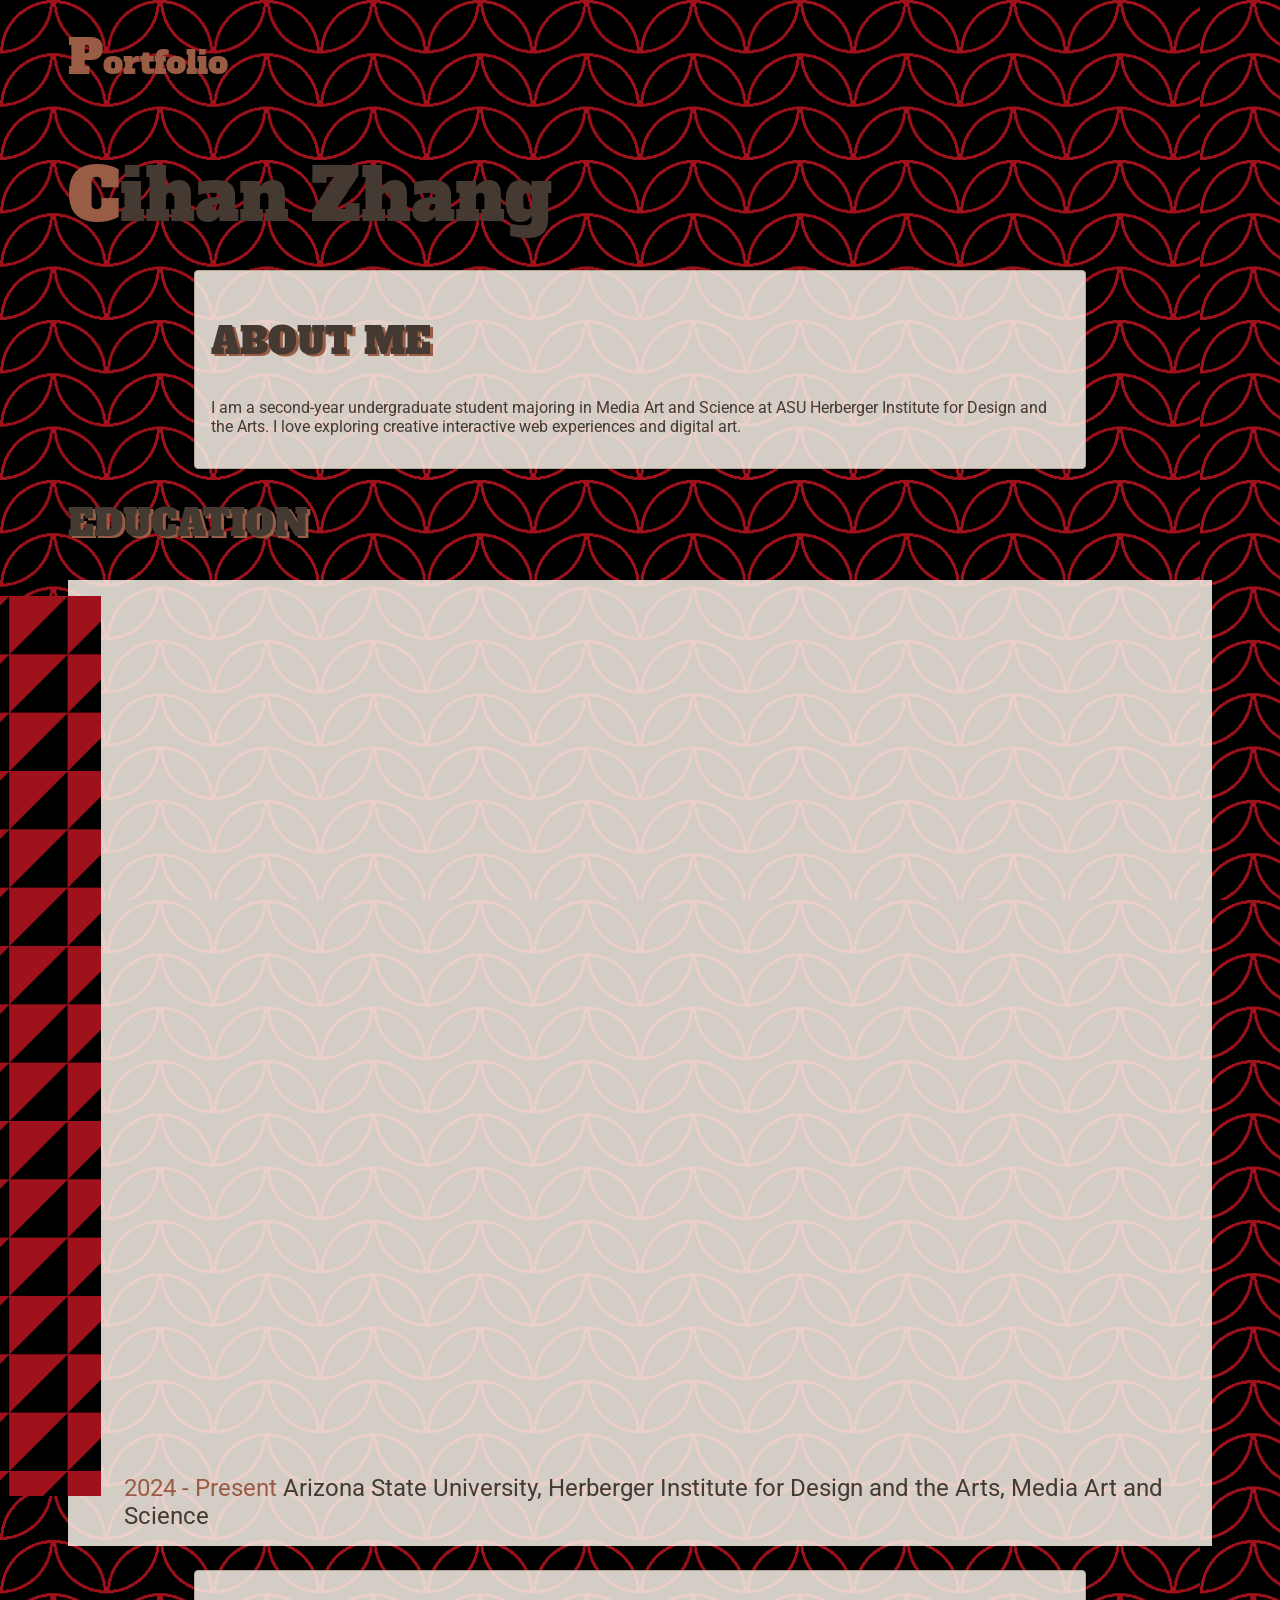
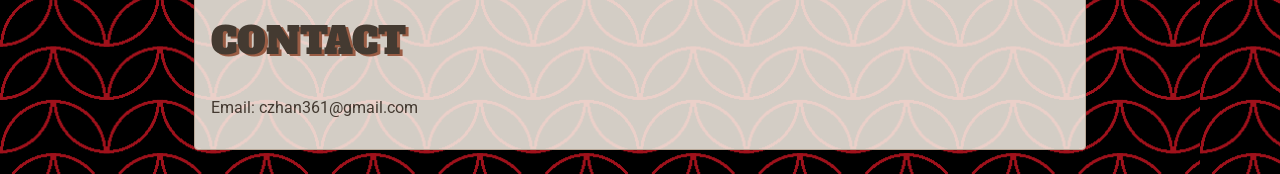
<file: week3/index.html>
<!DOCTYPE html>
<html lang="en">
<head>
    <meta charset="UTF-8">
    <meta name="viewport" content="width=device-width, initial-scale=1.0">
    <title>Cihan Zhang | Portfolio</title>
    <!-- Google Fonts: Alfa Slab One + Roboto -->
    <link rel="preconnect" href="https://fonts.googleapis.com">
    <link rel="preconnect" href="https://fonts.gstatic.com" crossorigin>
    <link href="https://fonts.googleapis.com/css2?family=Alfa+Slab+One&family=Roboto:wght@400;500&display=swap" rel="stylesheet">

    <link rel="stylesheet" href="styles.css">
</head>
<body>
    <header>Portfolio</header>
    <h1 class="title">Cihan Zhang</h1>

    <section class="cards">
        <div>
            <h2>About Me</h2>
            <p>I am a second-year undergraduate student majoring in Media Art and Science at ASU Herberger Institute for Design and the Arts. I love exploring creative interactive web experiences and digital art.</p>
        </div>
    </section>

    <section class="education">
        <h2>Education</h2>
        <ul>
            <li><span class="year">2024 - Present</span> Arizona State University, Herberger Institute for Design and the Arts, Media Art and Science</li>
        </ul>
    </section>

    <section class="cards">
        <div>
            <h2>Contact</h2>
            <p>Email: czhan361@gmail.com</p>
        </div>
    </section>
</body>
</html>
</file>
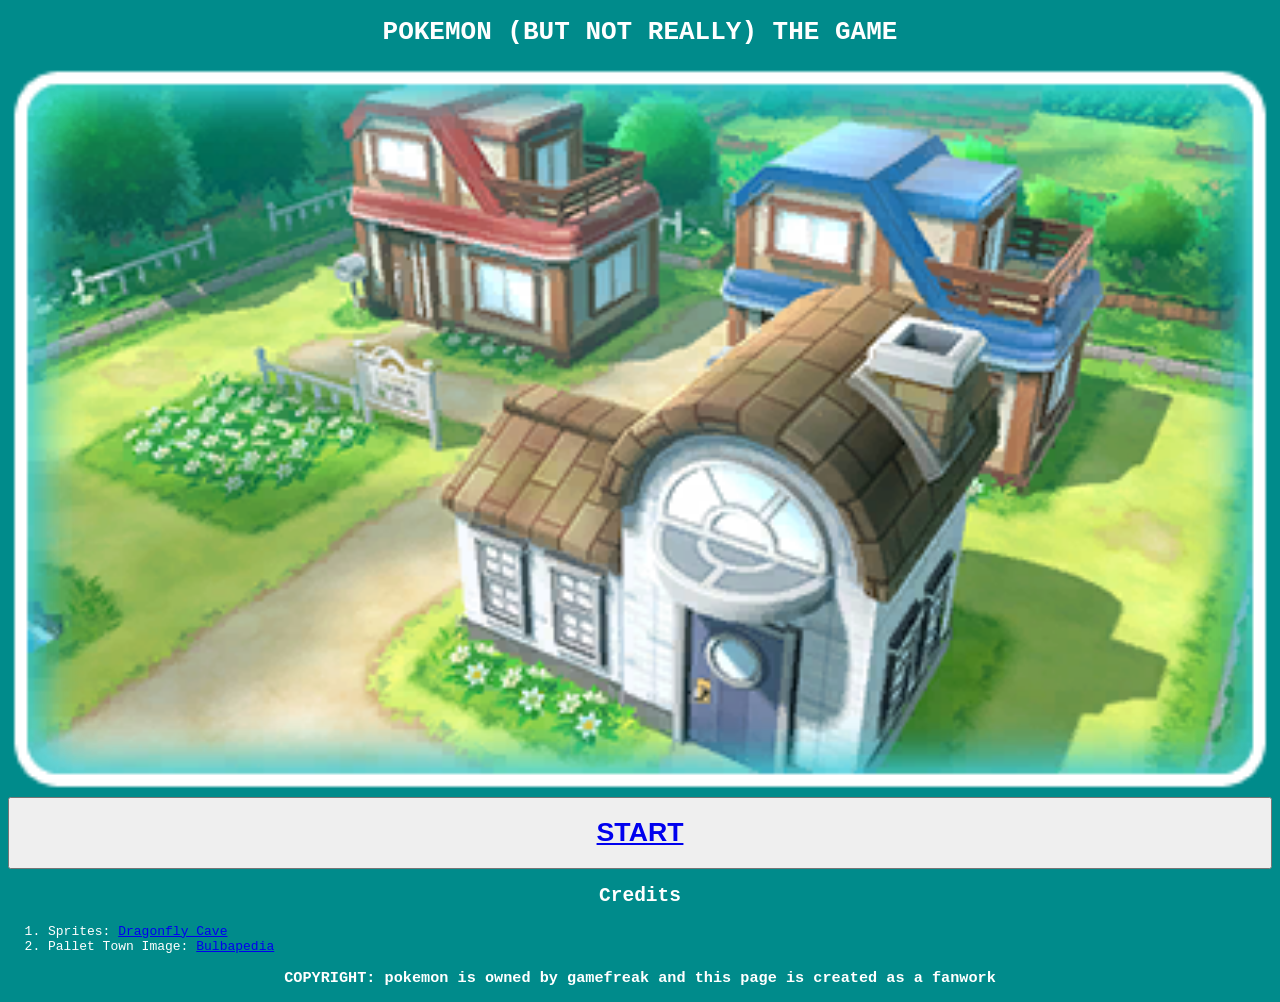
<file: week2/ourfirstgame/index.html>
<!--declare what type of page this is-->
<!DOCTYPE html>

<!--where html starts and ends-->

<html>

<head>
    <title>OUR FIRST GAME</title>
</head>

<!--html pages are made of elements-->
<!--elements have three parts, a tag that describes the elements, the content/what's being rendered by the browser and the attributes-->
<body style="background-color: darkcyan; color: white; font-family: monospace">

    <!--H1 through H6 are Section Titles-->

        <h1 style="color: white; text-align: center; font-family: monospace;">POKEMON (BUT NOT REALLY) THE GAME</h1>
    <!--IMG element renders an image-->

    <img src="asset/Pallet_Town_PE.png" aria-label="an image of pallet town from pokemon" style="width: 100%"></img>

    <button class="start-button" style="width: 100%"><h1 style="text-align: center;"><a href="./game.html">START</a></h1></button>

    <!--LISTS: ordered list (where the steps count; 1,2,3,4) and unordered lists (lists where order doesn't matter;  * , * )-->

    <section id="credits">
        <h2 style="text-align: center">Credits</h2>
        <ol>
            <li>Sprites:  <a href="https://www.dragonflycave.com/resources/sprite-generator/">Dragonfly Cave</a></li>
            <li>Pallet Town Image:  <a href="https://bulbapedia.bulbagarden.net/wiki/Main_Page">Bulbapedia</a></li>
        </ol>
    </section>

    <h3 style="color: white; text-align: center; font-family: monospace;">COPYRIGHT: pokemon is owned by gamefreak and this page is created as a fanwork</h3>
    



</body>
</html>
</file>
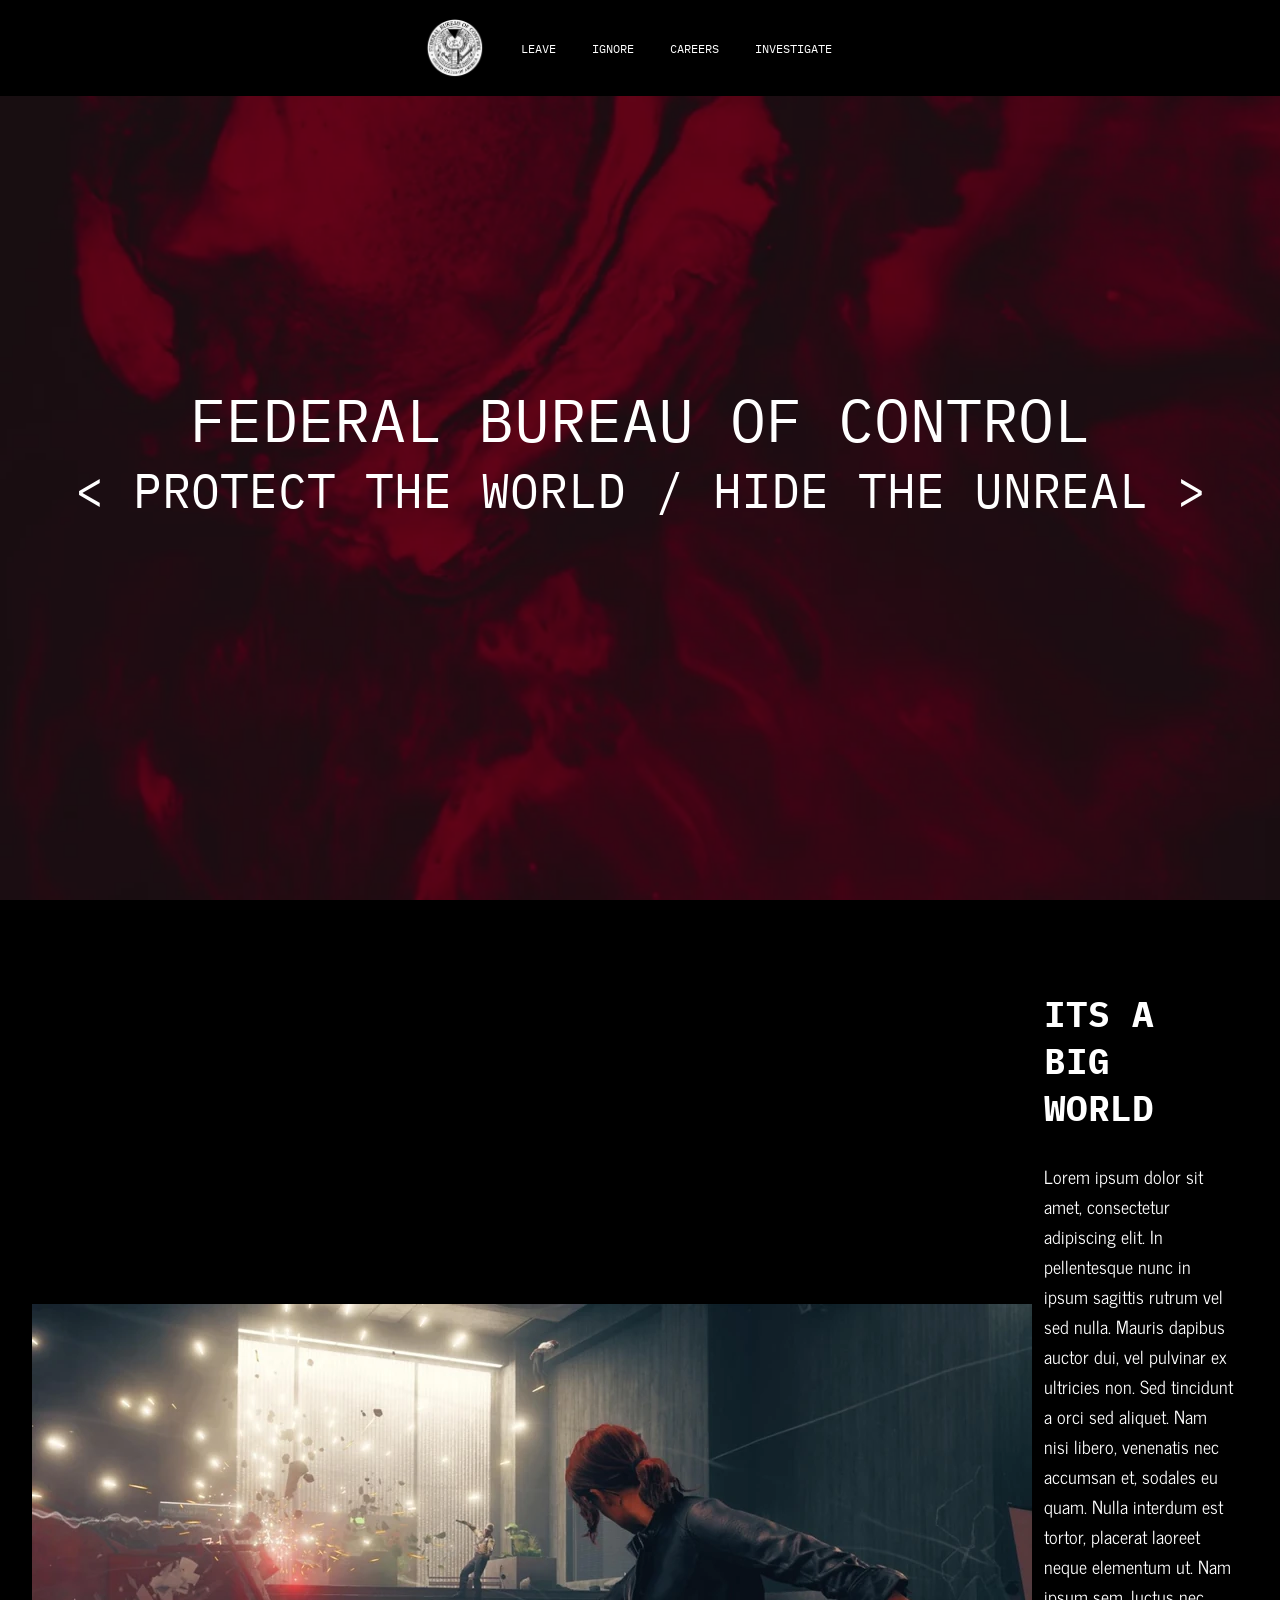
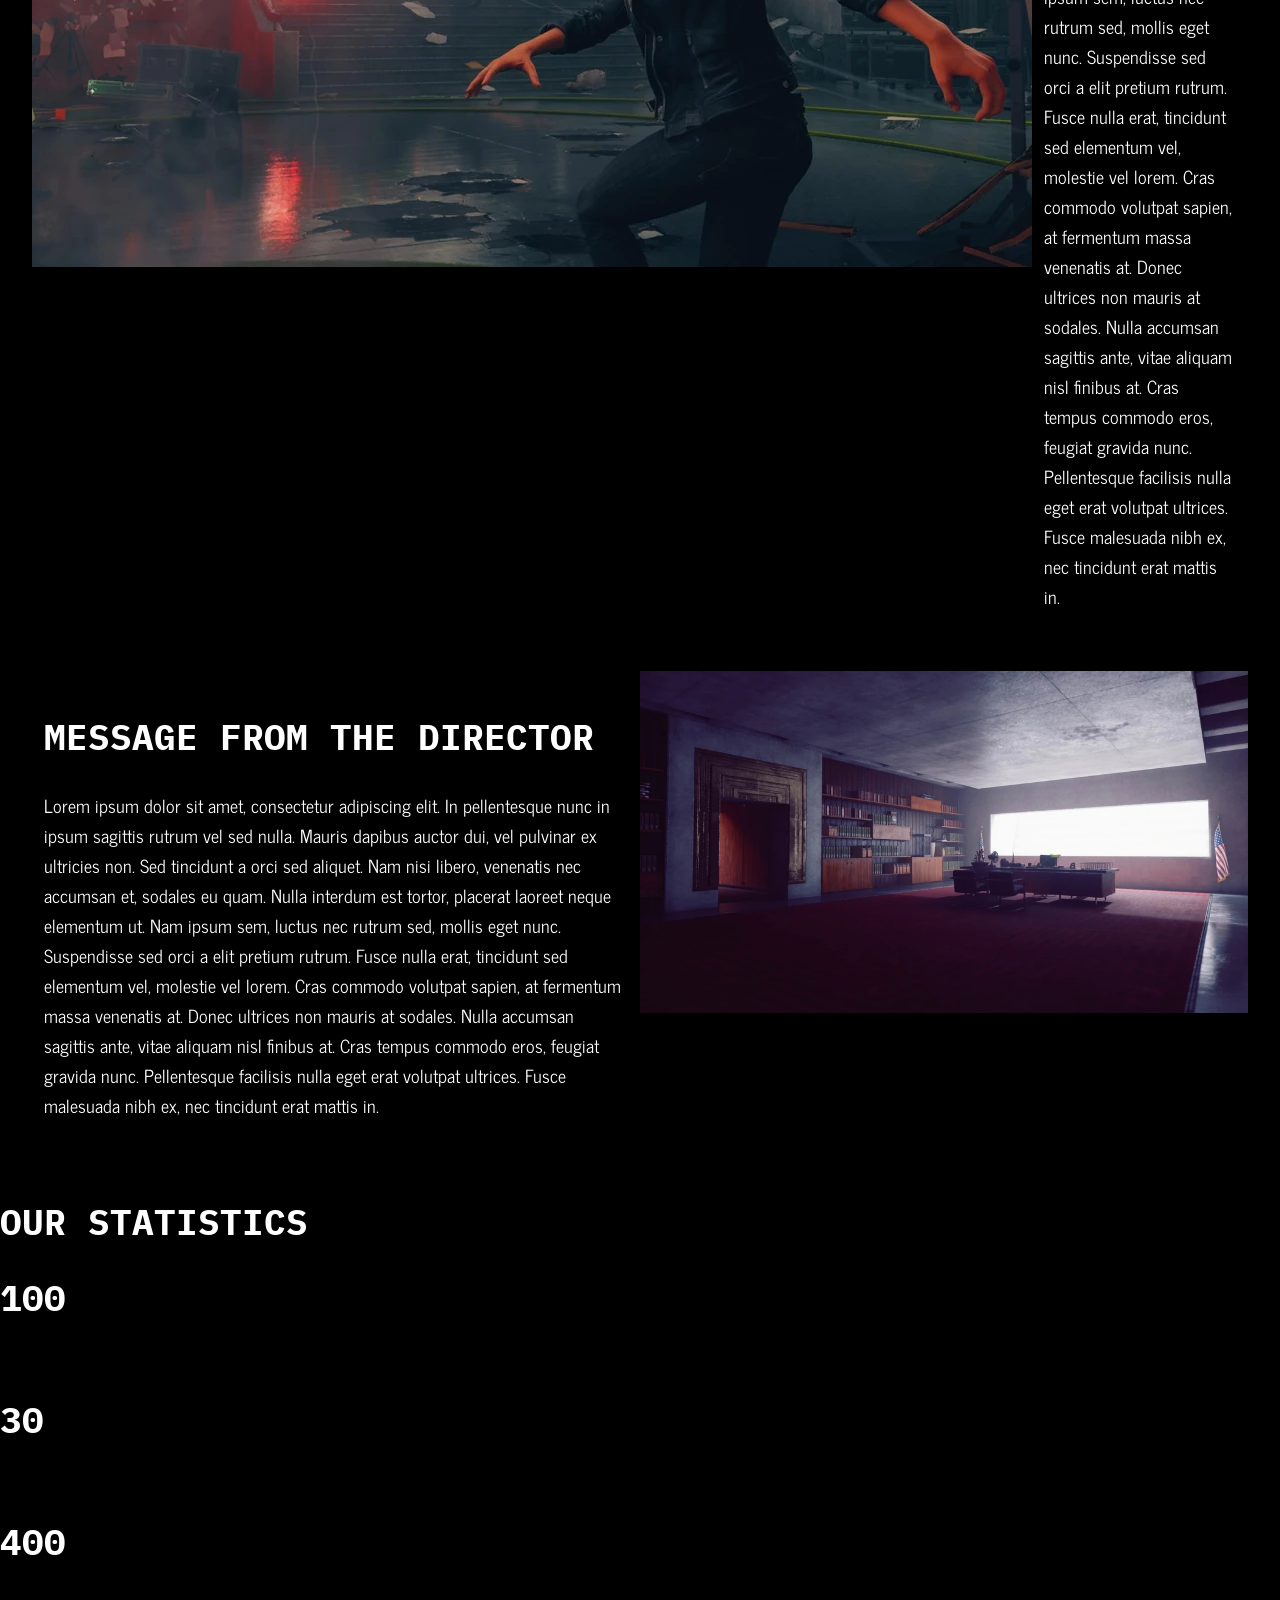
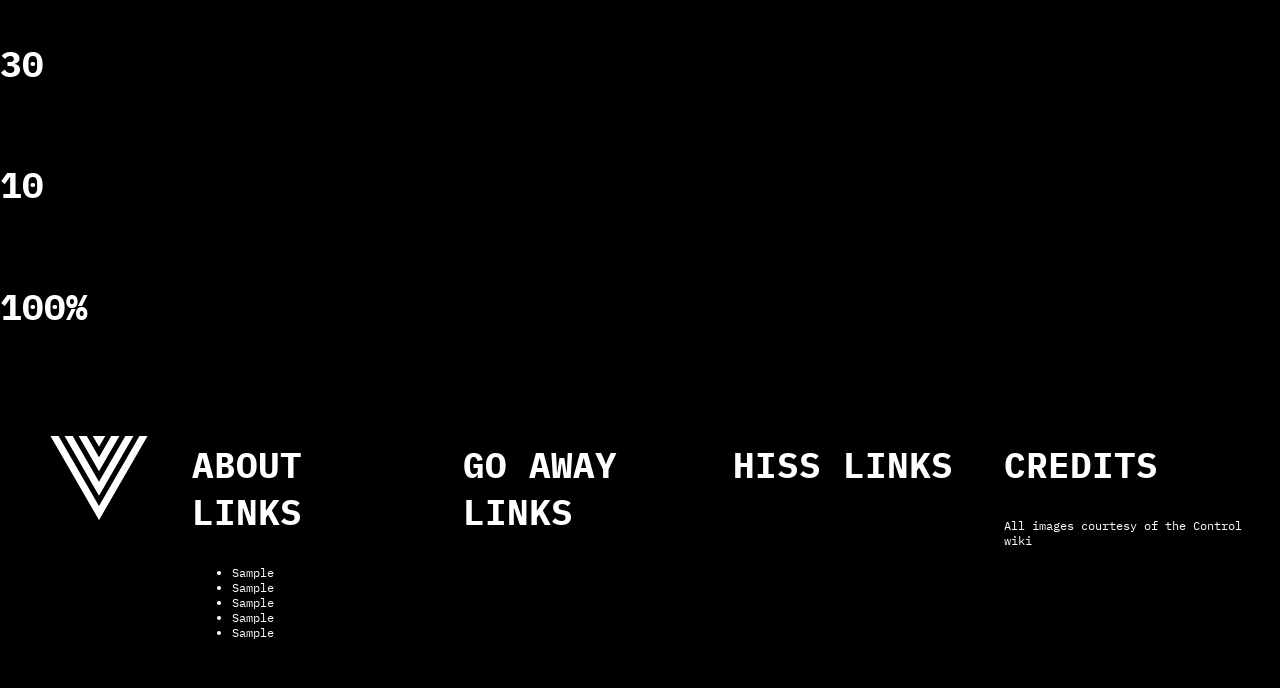
<file: week4/newcss/index.html>
<!DOCTYPE html>
<html lang="en">

<head>
    <meta charset="UTF-8">
    <meta name="viewport" content="width=device-width, initial-scale=1.0">
    <title>FEDERAL BUREAU OF CONTROL</title>
    <style>
        @import url('https://fonts.googleapis.com/css2?family=IBM+Plex+Mono:ital,wght@0,100;0,200;0,300;0,400;0,500;0,600;0,700;1,100;1,200;1,300;1,400;1,500;1,600;1,700&family=News+Cycle:wght@400;700&display=swap');
    </style>
    <link rel="stylesheet" href="./styles.css" />
</head>

<body>
    <!--NAV BAR TOP PART-->
    <nav>
        <!--LOGO THAT WE ARE GOING TO EDIT-->
        <img src="./assets/logo.webp" />
        <!--LIST OF LINKS THAT WILL BE STYLED-->
        <ul>
            <li>LEAVE</li>
            <li>IGNORE</li>
            <li>CAREERS</li>
            <li>INVESTIGATE</li>
        </ul>
    </nav>

    <!--THIS IS THE HERO IMAGE THAT YOU SEE UP TOP. THIS CONTAINER HOLDS THIS INFO-->
    <div class="hero">
        <!-- WE WILL TALK ABOUT OVERLAYING, THIS IS GOING TO CREATE THAT COOL DARKENED EFFECT-->
        <div id="overlay"></div>
        <!--OUR HEADER-->
        <header>FEDERAL BUREAU OF CONTROL</header>
        <p>
            < PROTECT THE WORLD / HIDE THE UNREAL >
        </p>
    </div>

    <!--THESE ARE JUST PLACEHOLDERS BUT WE ARE GOING TO DO A SIDE BY SIDE VIEW WITH JESSE AND THE CONTENT-->
    <div class="message">

        <img src="./assets/messageFromDirector.webp">
        <div class="contentLeft">
            <h2>ITS A BIG WORLD</h2>

            Lorem ipsum dolor sit amet, consectetur adipiscing elit. In pellentesque nunc in ipsum
            sagittis rutrum vel sed nulla.
            Mauris dapibus auctor dui, vel pulvinar ex ultricies non. Sed tincidunt a orci sed aliquet. Nam nisi libero,
            venenatis
            nec accumsan et, sodales eu quam. Nulla interdum est tortor, placerat laoreet neque elementum ut. Nam ipsum
            sem, luctus
            nec rutrum sed, mollis eget nunc. Suspendisse sed orci a elit pretium rutrum. Fusce nulla erat, tincidunt
            sed elementum
            vel, molestie vel lorem. Cras commodo volutpat sapien, at fermentum massa venenatis at. Donec ultrices non
            mauris at
            sodales. Nulla accumsan sagittis ante, vitae aliquam nisl finibus at. Cras tempus commodo eros, feugiat
            gravida nunc.
            Pellentesque facilisis nulla eget erat volutpat ultrices. Fusce malesuada nibh ex, nec tincidunt erat mattis
            in.
        </div>
    </div>

    <!--SAME THING AS ABOVE.-->
    <div class="director">

        <div class="contentRight">
            <h2>MESSAGE FROM THE DIRECTOR</h2>
            <p>Lorem ipsum dolor sit amet, consectetur adipiscing elit. In pellentesque nunc in ipsum
                sagittis rutrum vel sed nulla.
                Mauris dapibus auctor dui, vel pulvinar ex ultricies non. Sed tincidunt a orci sed aliquet. Nam nisi
                libero,
                venenatis
                nec accumsan et, sodales eu quam. Nulla interdum est tortor, placerat laoreet neque elementum ut. Nam
                ipsum
                sem,
                luctus
                nec rutrum sed, mollis eget nunc. Suspendisse sed orci a elit pretium rutrum. Fusce nulla erat,
                tincidunt
                sed
                elementum
                vel, molestie vel lorem. Cras commodo volutpat sapien, at fermentum massa venenatis at. Donec ultrices
                non
                mauris at
                sodales. Nulla accumsan sagittis ante, vitae aliquam nisl finibus at. Cras tempus commodo eros, feugiat
                gravida
                nunc.
                Pellentesque facilisis nulla eget erat volutpat ultrices. Fusce malesuada nibh ex, nec tincidunt erat
                mattis
                in.</p>
        </div>

        <div id="directorImage"><img src="./assets/directorOffice.webp" /></div>
    </div>

    <!--WE ARE GOING TO SHOW SOME COOL METRICS AND CARDS IN A ROW. HINT HINT HINT HINT THIS IS HOW TO DO YOUR HOMEWORK-->
    <h2 id="stats">OUR STATISTICS</h2>
    <div class="dashboard">
        <div>
            <h2>100</h2>
            Objects of Power Seized
        </div>
        <div>
            <h2>30</h2>
            Realities Saved
        </div>
        <div>
            <h2>400</h2>
            Flowers Sang To
        </div>
        <div>
            <h2>30</h2>
            Hosts for the Hiss
        </div>
        <div>
            <h2>10</h2>
            When you left Dylan behind
        </div>
        <div>
            <h2>100%</h2>
            Alan Wake's Fault
        </div>
    </div>
    <!--FOOTER WITH COLUMNS AND CREDITS FOR OUR SOURCES-->
    <footer>
        <div><img src="./assets/board.svg" /></div>
        <div>
            <h2>ABOUT LINKS</h2>
            <ul>
                <li>Sample</li>
                <li>Sample</li>

                <li>Sample</li>

                <li>Sample</li>

                <li>Sample</li>

            </ul>
        </div>
        <div>
            <h2>GO AWAY LINKS</h2>
        </div>
        <div>
            <h2>HISS LINKS</h2>
        </div>
        <div><h2>CREDITS</h2>

            All images courtesy of the Control wiki
        </div>

    </footer>

</body>

</html>
</file>
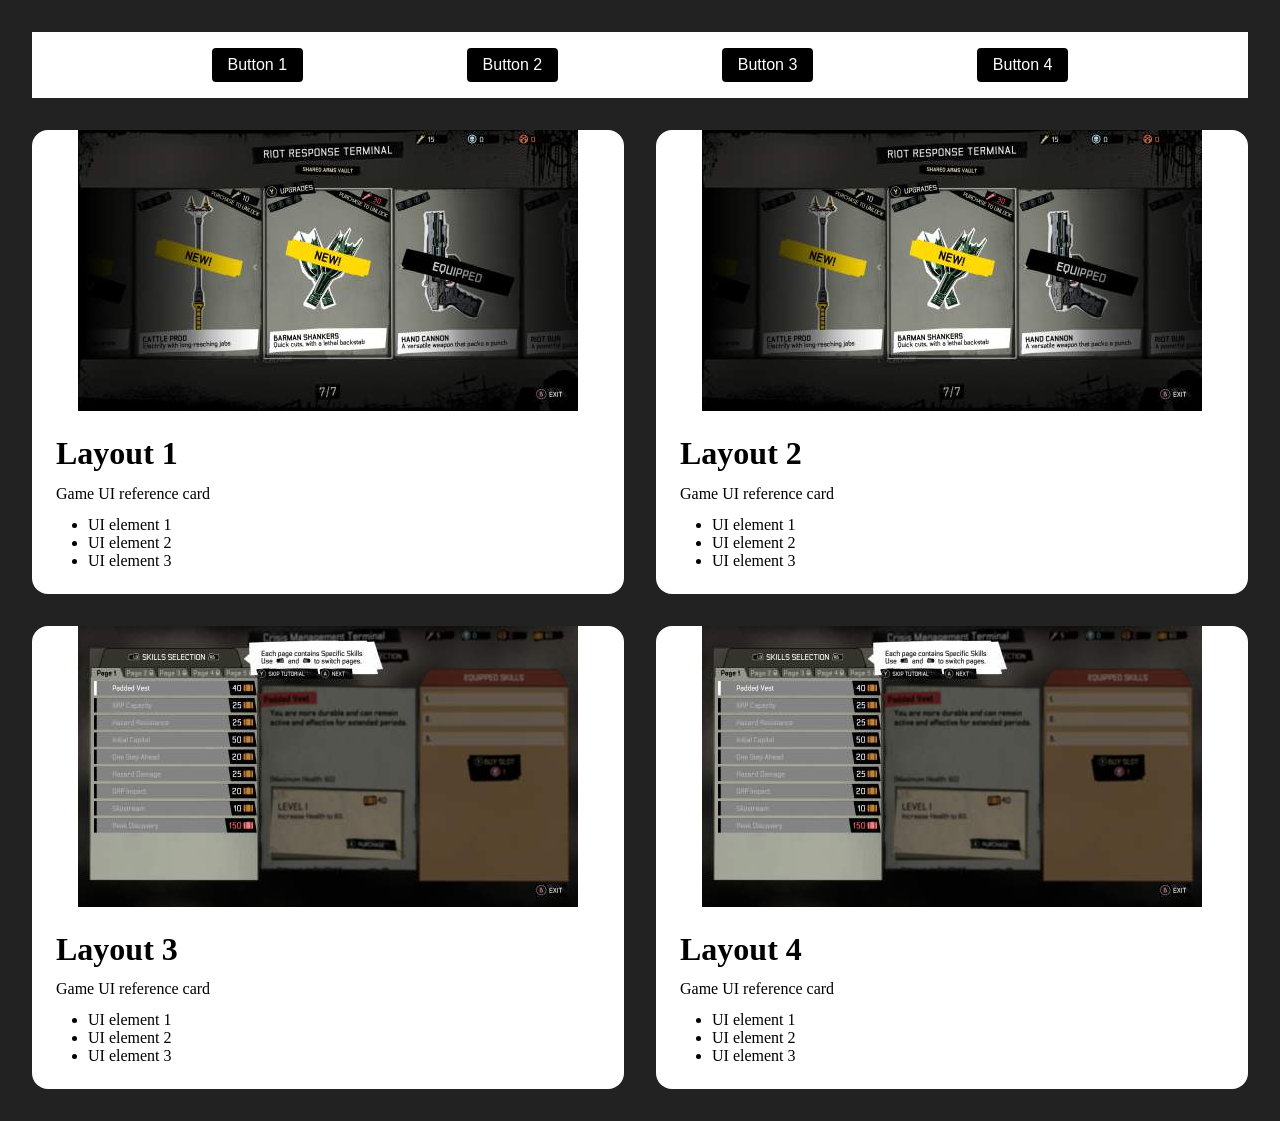
<file: week4/Layouts/assets/index.html>
<!DOCTYPE html>
<html lang="en">
<head>
    <meta charset="UTF-8">
    <meta name="viewport" content="width=device-width, initial-scale=1.0">
    <title>Week4 Layout Assignment</title>
    <link rel="stylesheet" href="styles.css">
</head>
<body>
    <!-- sticky导航栏 -->
    <nav class="sticky-nav">
        <button>Button 1</button>
        <button>Button 2</button>
        <button>Button 3</button>
        <button>Button 4</button>
    </nav>

    <!-- ✅ 所有卡片必须放在这个card-grid里面！！这就是外层Grid容器 -->
    <main class="card-grid">
        <div class="card">
            <div class="card-image">
                <img src="layout2.jpg" alt="Game UI layout 1">
            </div>
            <div class="card-text">
                <h2>Layout 1</h2>
                <p>Game UI reference card</p>
                <ul>
                    <li>UI element 1</li>
                    <li>UI element 2</li>
                    <li>UI element 3</li>
                </ul>
            </div>
        </div>
        <div class="card">
            <div class="card-image">
                <img src="layout2.jpg" alt="Game UI layout 2">
            </div>
            <div class="card-text">
                <h2>Layout 2</h2>
                <p>Game UI reference card</p>
                <ul>
                    <li>UI element 1</li>
                    <li>UI element 2</li>
                    <li>UI element 3</li>
                </ul>
            </div>
        </div>
        <div class="card">
            <div class="card-image">
                <img src="layout3.jpg" alt="Game UI layout 3">
            </div>
            <div class="card-text">
                <h2>Layout 3</h2>
                <p>Game UI reference card</p>
                <ul>
                    <li>UI element 1</li>
                    <li>UI element 2</li>
                    <li>UI element 3</li>
                </ul>
            </div>
        </div>
        <div class="card">
            <div class="card-image">
                <img src="layout3.jpg" alt="Game UI layout 4">
            </div>
            <div class="card-text">
                <h2>Layout 4</h2>
                <p>Game UI reference card</p>
                <ul>
                    <li>UI element 1</li>
                    <li>UI element 2</li>
                    <li>UI element 3</li>
                </ul>
            </div>
        </div>
    </main>
</body>
</html>
</file>
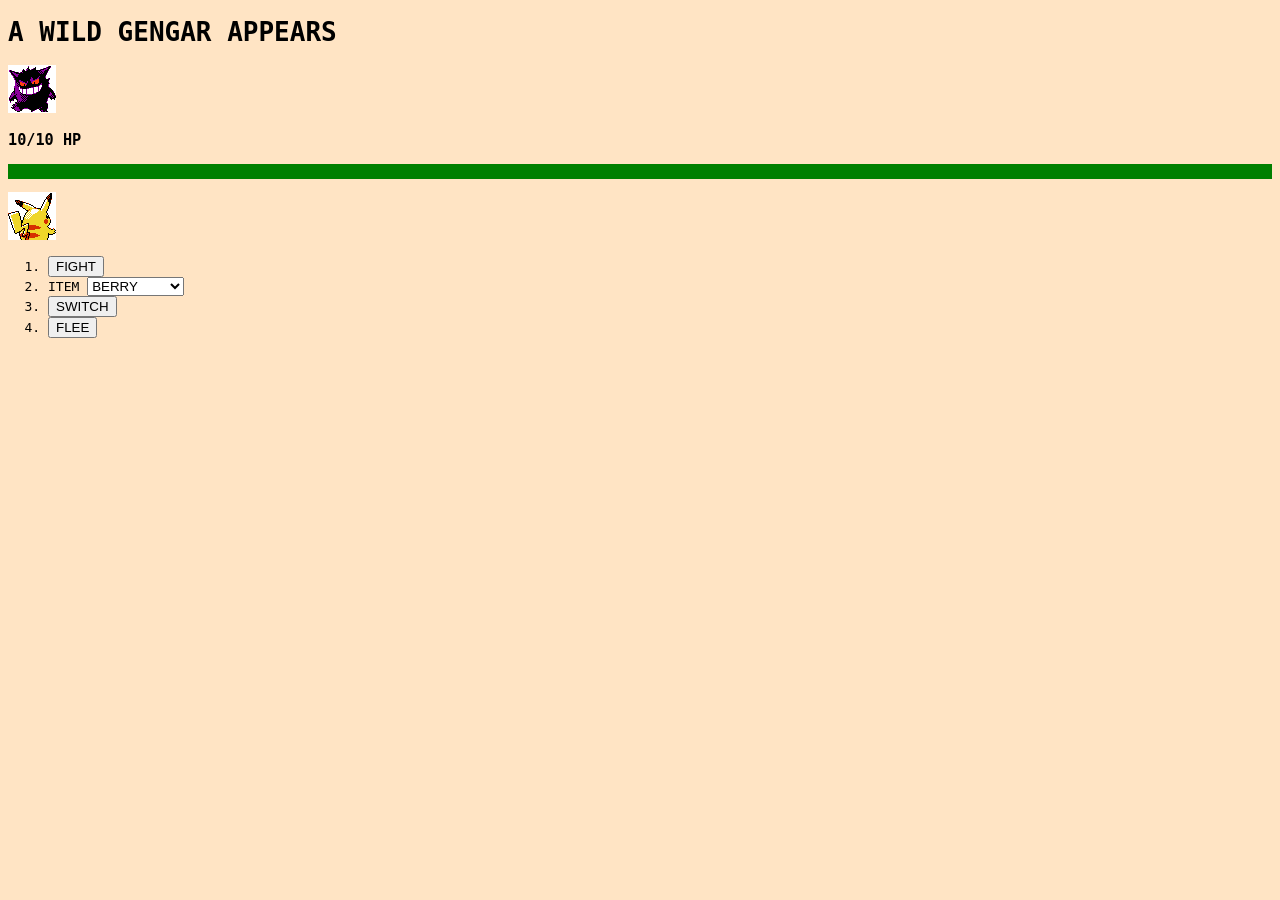
<file: week2/ourfirstgame/game.html>
<!DOCTYPE html>
<html>
    <head>
    <title>... WEBPAGE WANTS TO BATTLE!</title>
    </head>
    <body class="battle" style="background-color: bisque; font-family: monospace;">
        <h1 id="gengar">A WILD GENGAR APPEARS</h1>
        <section class="gengar">
            <img src="asset/gengar.png"></img>
            <h3>10/10 HP</h3>
        </section>
        <div style="background-color: green;"><p><p><p>&nbsp;</p></div>
        <section class="pikachu">
            <img src="asset/pikachu-back.png"></img>
            <ol>
                <li><button>FIGHT</button></li>
                <li><label id="item" for="item-select">ITEM</label> 
                
                    <select id="item-select">
                        <option value="berries">BERRY</option>
                        <option value="lemonade">LEMONADE</option>
                    </select>
                
                </li> 
                <li><button>SWITCH</button></li>
                <li><button>FLEE</button></li>
            </ol>
        </section>
    </body>
</html>
</file>
<file: week3/styles.css>
/*
Alfa Slab One for headings
Roboto for body text
*/
/* set our defaults and our constants. we need to use the ROOT selector */ 
* {
    --base: #FFF9EF;
    --borderColor: #b8a898;
    --cardColors: rgba(248, 241, 232, 0.85);
    --accentColor: #995c44; 
    color: #443a31; 
    font-family: "Roboto", sans-serif;
}
/* selecting just the body element*/ 
body {
    background-color: #efe5da;
    background-image: url('asset/css-pattern-by-magicpattern\ \(1\)_副本.png');
    padding-left: 60px;
    padding-right: 60px; 
    padding-top: 0px; 
    padding-bottom: 0px; 
}
header {
    padding-top: 16px; 
    padding-bottom: 16px; 
    margin-bottom: 32px; 
    font-family: "Alfa Slab One", serif;
    color: var(--accentColor);
    font-size: 32px; 
    font-weight: 400; 
    /* opacity is the property that allows us to change how see-through our elements are. range of values: 1 is 100% opaque (not seethrough at all) and 0 is invisible.*/ 
 
}
/*PSEUDO-ELEMENTS reference: https: //www.w3schools.com/css/css_pseudo_elements.asp  */
header::first-letter{
    font-size: 48px;
}
/*style the title card/hero text and select by class*/
.title{
    font-family: "Alfa Slab One", serif;
    font-weight: 400;
    font-style: normal;
    font-size: 72px; 
    margin-bottom: 32px; 
    line-height: 84px; 
}
.title::first-letter{
    color: var(--accentColor);
}
/* TEXT-SHADOW */ 
h2{
    font-family: "Alfa Slab One", serif;
    font-weight: 400;
    font-style: normal;
    font-size: 36px;
    margin-bottom: 32px;
    text-transform: uppercase;
    color: #443a31; 
    text-shadow: 3px 2px 0px var(--accentColor);
}
.cards {
}
/*TRANSITIONS OVERVIEW: https: //www.w3schools.com/css/css3_transitions_timing.asp*/
.cards div {
    background-color: var(--cardColors);
    padding: 16px; 
    border: .5px solid var(--borderColor);
    border-radius: 4px;
    width: 75%; 
    margin-left: auto; 
    margin-right: auto; 
    margin-bottom: 24px; 
    /* short hand for centering items is margin: 0 auto 
    margin-top: 0;
    margin-bottom: 0;
    margin-right: auto; 
    margin-left: auto;*/ 
    transition: all 500ms; 
}
.cards div:hover{
    box-shadow: 8px 8px var(--accentColor);
  
}
.cards div > img {
    width: 100%;
    height: 300px; 
    object-fit: cover;
    border-radius: 8px;
    box-shadow: 2px 1px 1px rgba(60,45,35,.35);
}
h3 {
    color: #443a31;
    font-family: "Alfa Slab One", serif;
    font-size: 32px;
    font-style: normal;
    font-weight: 400;
    line-height: 126.637%;
    /* 40.524px */
    letter-spacing: 3.52px;
    text-transform: uppercase;
}
.education > ul {
    background-color: var(--cardColors);
    font-size: 24px; 
    list-style-image: url('asset/css-pattern-by-magicpattern\ \(1\).png')
}
.education > ul li { 
    padding: 16px; 
}
.year { 
    color: var(--accentColor);
}
</file>
<file: week4/newcss/styles.css>
* {
  --primaryWhite: white;
  --primaryBlack: black;
  --emphasisRed: #C20000;
}

* {
  font-size: 12px;
  font-family: "IBM Plex Mono", monospace;
}

body {
  padding: 0;
  margin: 0;
  background-color: var(--primaryBlack);
}
nav {
  position: fixed;
  top: 0;
  left: 0;
  background-color: var(--primaryBlack);
  color: var(--primaryWhite);
  display: flex;
  justify-content: center;
  align-items: center;
  padding: 24px;
  width: 100vw;
  z-index: 10;
  height: 96px;
  box-sizing: border-box;
}

nav > img {
  height: 60px;
  width: 60px;
}

nav > ul {
  margin-left: 24px;
  list-style-type: none;
  display: flex;
  justify-content: space-around;
  padding: 0;
}

nav ul > li {
  padding: 12px;
  margin-right: 12px;
}

nav ul > li:hover {
  background-color: var(--emphasisRed);
  color: var(--primaryBlack);
}
.hero {
  background-image: url('./assets/thehiss.webp');
  height: 100vh;
  width: 100vw;
  background-size: cover;
  display: flex;
  flex-direction: column;
  align-items: center;
  justify-content: center;
  padding: 36px;
  position: relative;
  box-sizing: border-box;
}

.hero header, .hero p {
  margin: 0 auto;
  z-index: 9;
}

.hero header {
  font-size: 60px;
  color: var(--primaryWhite);
}

.hero p {
  font-size: 48px;
  color: var(--primaryWhite);
}

#overlay {
  position: absolute;
  top: 0;
  left: 0;
  z-index: 8;
  height: 100vh;
  width: 100vw;
  background-color: rgba(7, 7, 7, 0.5);
}

.message {
  display: flex;
  width: 95vw;
  justify-content: center;
  align-items: center;
  margin: 4rem auto;
}

h2 {
  font-size: 36px;
  color: var(--primaryWhite);
}

.contentLeft {
  color: var(--primaryWhite);
  padding: 12px;
  font-family: "News Cycle", sans-serif;
  font-size: 1.5rem;
}

.director {
  width: 95vw;
  margin: 4rem auto;
  display: grid;
  grid-template-columns: 50% 50%;
}

#directorImage > img {
  width: 100%;
}

.contentRight {
  padding: 12px;
  color: var(--primaryWhite);
}

.contentRight > p {
  font-family: "News Cycle", sans-serif;
  font-size: 1.5rem;
}
footer {
  display: grid;
  color: var(--primaryWhite);
  grid-template-columns: 150px repeat(4, 1fr);
  column-gap: 6px;
  padding: 24px;
  box-sizing: border-box;
}

footer > div {
  padding: 12px;
}

footer img {
  width: 100%;
}

@media screen and (max-width: 720px) {
  * {
    font-size: 14px;
  }

  nav {
    justify-content: flex-start;
    align-items: flex-start;
    height: 72px;
    padding: 12px;
  }

  nav > ul {
    margin-left: 12px;
  }

  .director, .message {
    display: block;
    width: 100vw;
    padding: 0.5rem;
    box-sizing: border-box;
  }

  .message > img {
    width: 100%;
  }

  .dashboard {
    grid-template-columns: repeat(2, 1fr);
    grid-template-rows: repeat(3, 1fr);
  }

  footer {
    display: flex;
    flex-direction: column;
    background-color: var(--primaryWhite);
    color: var(--primaryBlack);
  }

  footer h2 {
    color: var(--primaryBlack);
  }

  footer > div > img {
    display: none;
  }
}
</file>
<file: week4/Layouts/assets/styles.css>
html {
    font-size: 16px;
}

* {
    box-sizing: border-box;
    margin: 0;
    padding: 0;
}

body {
    padding: 2rem;
    background-color: #222;
}

/* 置顶导航 sticky */
.sticky-nav {
    position: sticky;
    top: 0;
    display: flex;
    justify-content: space-evenly;
    align-items: center;
    background: #ffffff;
    padding: 1rem;
    z-index: 999;
    margin-bottom: 2rem;
}

.sticky-nav button {
    padding: 0.5rem 1rem;
    font-size: 1rem;
    border: none;
    background: #000;
    color: white;
    border-radius: 4px;
}

/* ✅ 外层Grid！！这一行是你丢失的关键 */
.card-grid {
    display: grid;
    grid-template-columns: repeat(2, 1fr);
    gap: 2rem;
}

/* 卡片内部 flex（得分点） */
.card {
    display: flex;
    flex-direction: column;
    align-items: center;
    background: white;
    border-radius: 16px;
    overflow: hidden;
}

.card-image img {
    width: 100%;
    height: auto;
    display: block;
}

.card-text {
    padding: 1.5rem;
    width: 100%;
}
.card-text h2 {
    font-size: 2rem;
    margin-bottom: 0.8rem;
}
.card-text p {
    font-size: 1rem;
    margin-bottom: 0.8rem;
}
.card-text ul {
    padding-left: 2rem;
    font-size: 1rem;
}

/* 移动端720px以内，变成1列 */
@media (max-width: 720px) {
    html {
        font-size: 12px;
    }
    .card-grid {
        grid-template-columns: 1fr;
    }
}
</file>
